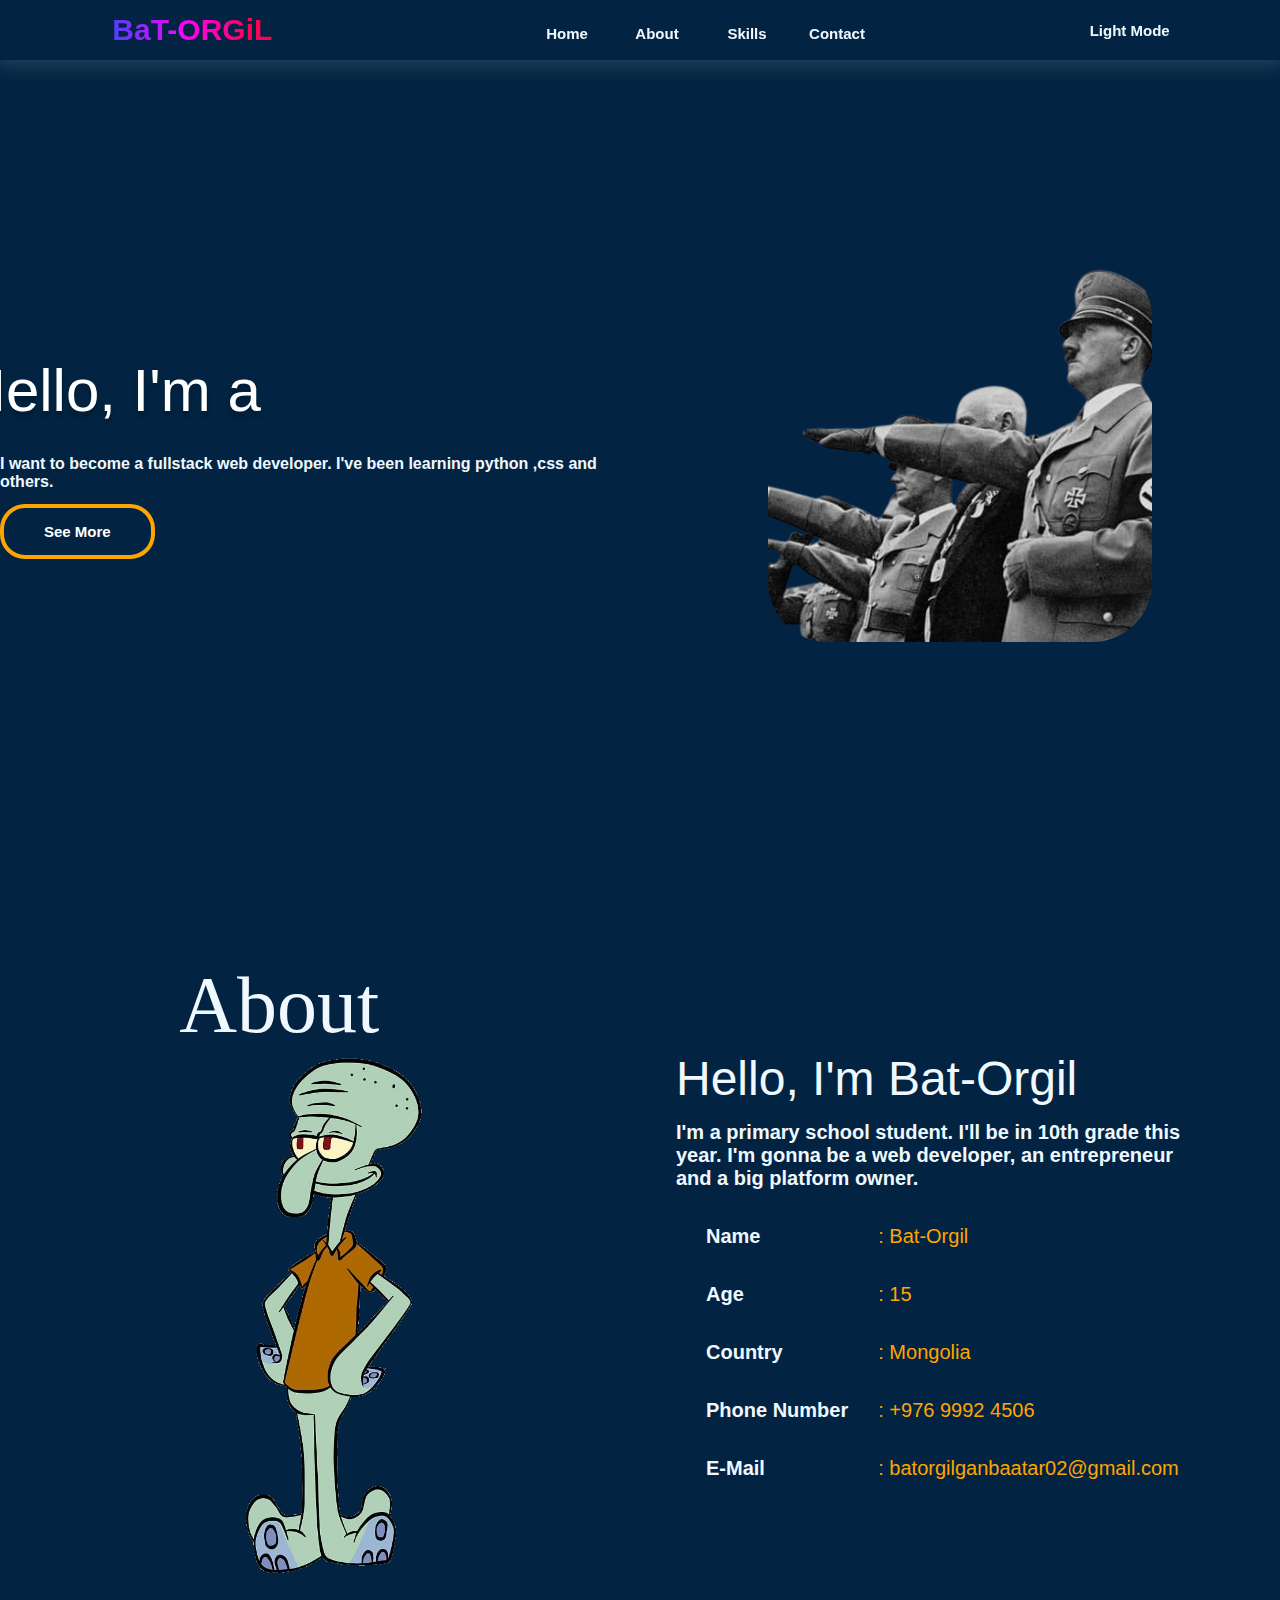
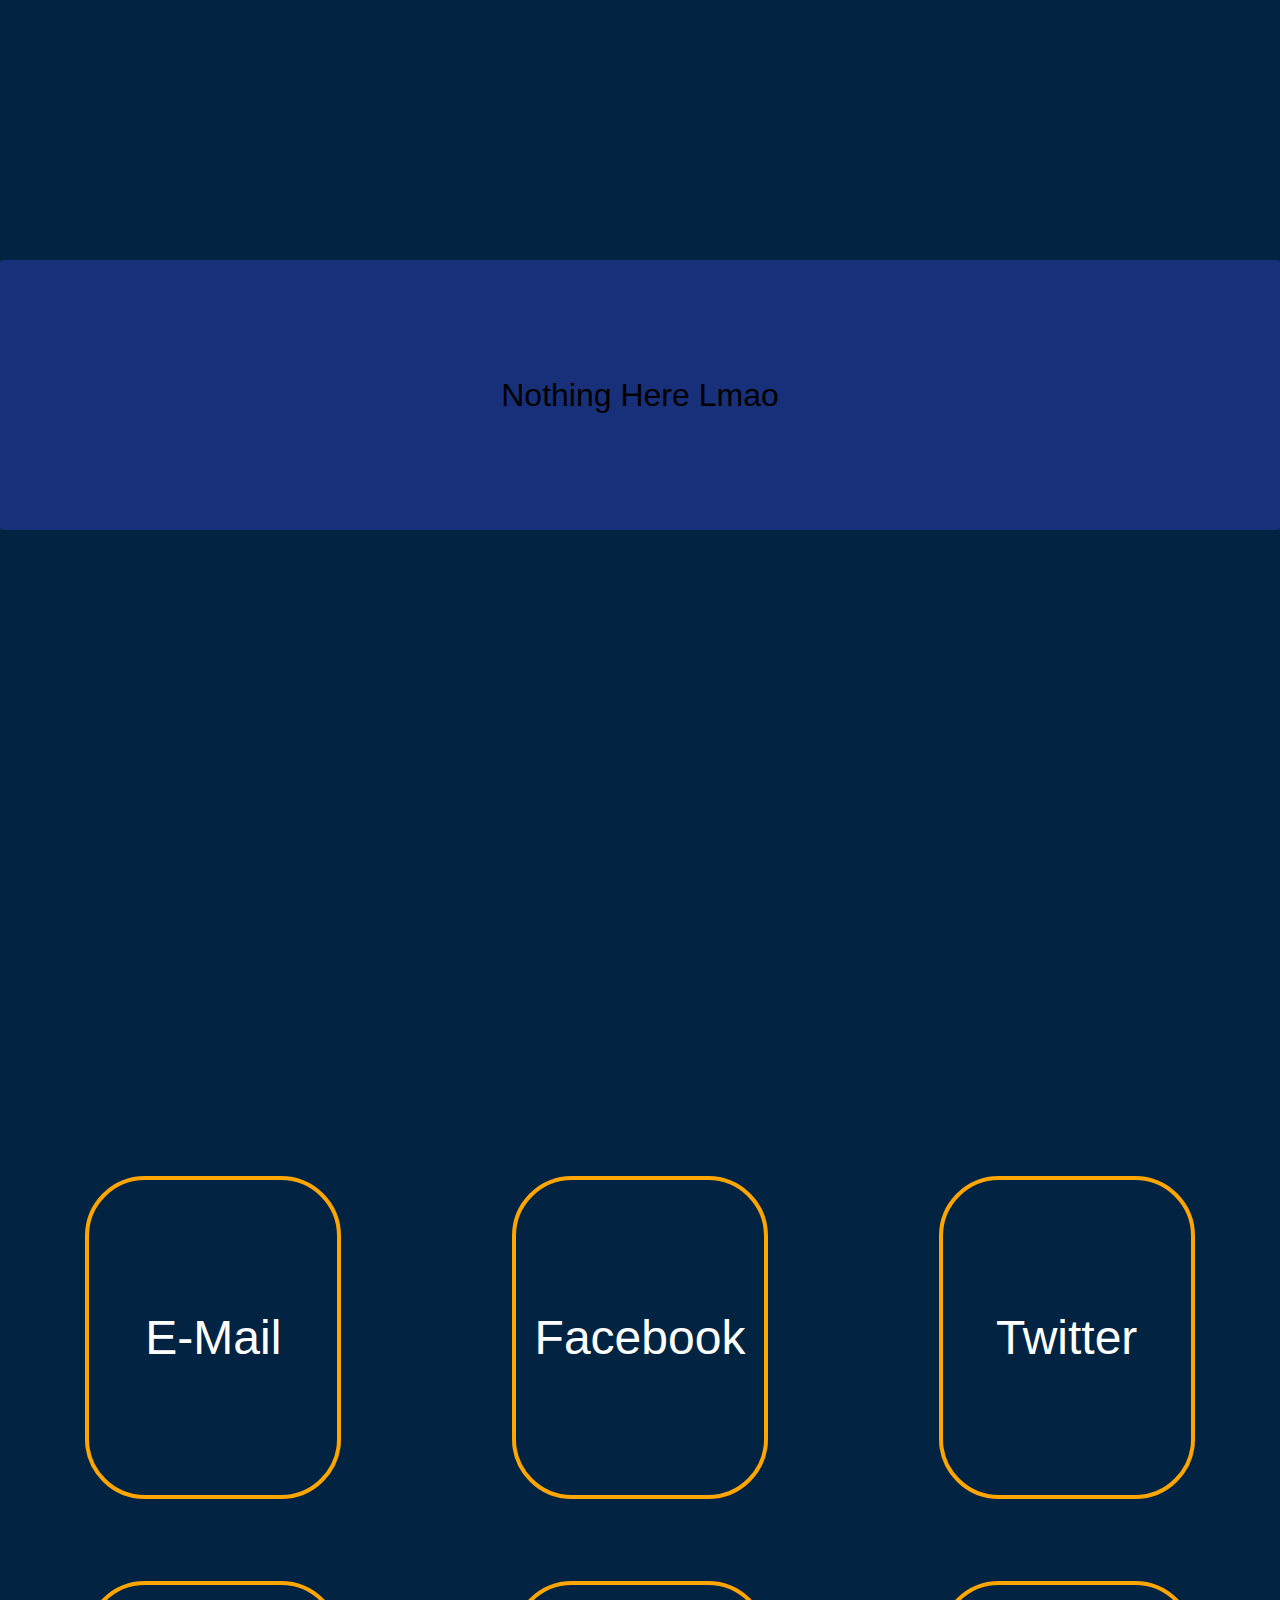
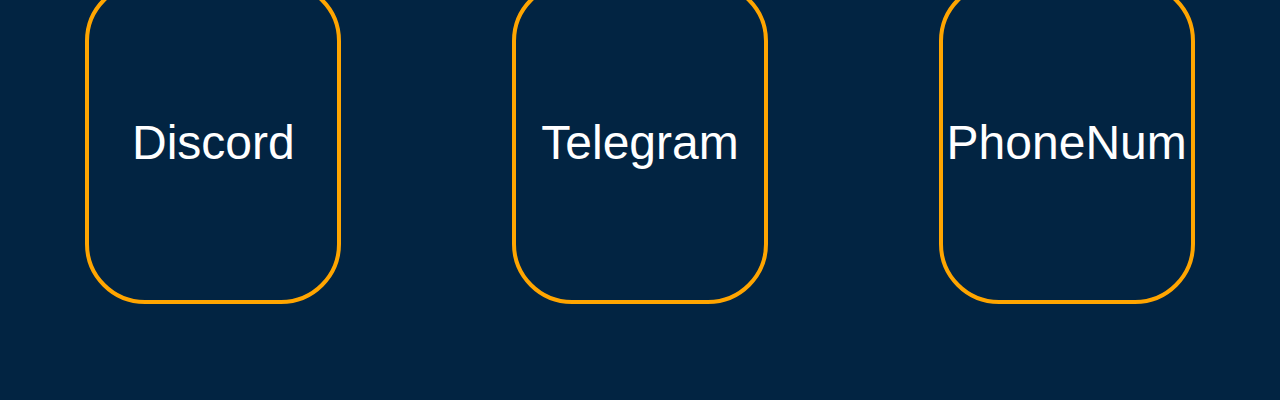
<file: index.html>
<!DOCTYPE html>
<html lang="en">

<head>
  <meta charset="UTF-8">
  <meta name="viewport" content="width=device-width, initial-scale=1.0">
  <title>Home</title>
  <link rel="stylesheet" href="style.css">
</head>

<body>
  <script src="t.js"></script>
  <style>
    body {
      background-color: rgb(2, 36, 66);
      background-repeat: no-repeat;
      background-size: cover;
    }

    section {
      background-repeat: no-repeat;
      background-size: cover;
    }
  </style>
  <div class="navbar">
    <h4>BaT-ORGiL</h4>

    <div class="menu-container">
      <ul class="list">
        <li><a href="#home" class="text-with-border">Home</a></li>
        <li><a href="#about" class="text-with-border">About</a></li>
        <li><a href="#skills" class="text-with-border">Skills</a></li>
        <li><a href="#contact" class="text-with-border">Contact</a></li>
      </ul>
    </div>

    <a onclick="myFunction()" class="text-with-border">Light mode</a>
  </div>
  <section id="home">
    <div class="container">
      <div class="left">
        <div class="Slider-container">
          <div class="slider">
            <div class="caption">
              Hello, I'm a
              <div class="text-box">
                <div>nigg-</div>
                <div>gamer!</div>
                <div>student!</div>
              </div>
            </div>
          </div>
          <h2>I want to become a fullstack web developer. I've been learning python ,css and others.</h2>
          <a href="https://www.youtube.com/watch?v=dQw4w9WgXcQ" target="_blank" class="button">See More</a>
        </div>
      </div>
      <div class="right">
        <img class="pro" src="zhitler.png" alt="" />
      </div>
    </div>
  </section>
  <section class="section" id="about">
    <div class="section-header">
      <span class="glow" style="margin-top:60px">About</span>
    </div>
    <div class="section-body">
      <img class="squidward" src="zSquidward.png">
      <div class="section-body-text">
        <p style="font-weight:400; font-size: 3rem; margin:0; font-family: 'Poppins', sans-serif;;">Hello, I'm Bat-Orgil
        </p>
        <p class="about-text">I'm a primary school student. I'll be in 10th grade this year. I'm gonna be a web
          developer, an entrepreneur and a big platform owner.</p>
        <div class="just-row">
          <div class="column-text">
            <p class="about-text">Name</p>

            <p class="about-text">Age</p>

            <p class="about-text">Country</p>

            <p class="about-text">Phone Number</p>


            <p class="about-text">E-Mail</p>

          </div>
          <div class="column-text">
            <p class="about-text-details">: Bat-Orgil</p>
            <p class="about-text-details">: 15</p>
            <p class="about-text-details">: Mongolia</p>
            <p class="about-text-details">: +976 9992 4506</p>
            <p class="about-text-details">: batorgilganbaatar02@gmail.com</p>
          </div>
        </div>
      </div>
    </div>

  </section>
  <section class="skills-section" id="skills">
    <div class="skills-body" style="margin-top: 60px;">
      <p style="color:black; font-size: 2rem; font-family:'Poppins',sans-serif;">Nothing Here Lmao</p>
    </div>
  </section>
  <section class="contact-section" id="contact">
    <div class="contact-row" style="margin-top: 80px;">
      <div class="contact-column">
        <div class="contact-box">
          <a href="" class="contact-button">E-Mail</a>
        </div>
        <div class="contact-box-gap"></div>

        <div class="contact-box">
          <a href="" class="contact-button">Discord</a>
        </div>
      </div>
      <div class="contact-column">
        <div class="contact-box">
          <a href="" class="contact-button">Facebook</a>
        </div>
        <div class="contact-box-gap"></div>

        <div class="contact-box">
          <a href="" class="contact-button">Telegram</a>
        </div>
      </div>
      <div class="contact-column">
        <div class="contact-box">
          <a href="" class="contact-button">Twitter</a>
        </div>
        <div class="contact-box-gap"></div>

        <div class="contact-box">
          <a href="" class="contact-button">PhoneNum</a>
        </div>
      </div>
    </div>
  </section>

</body>

</html>
</file>
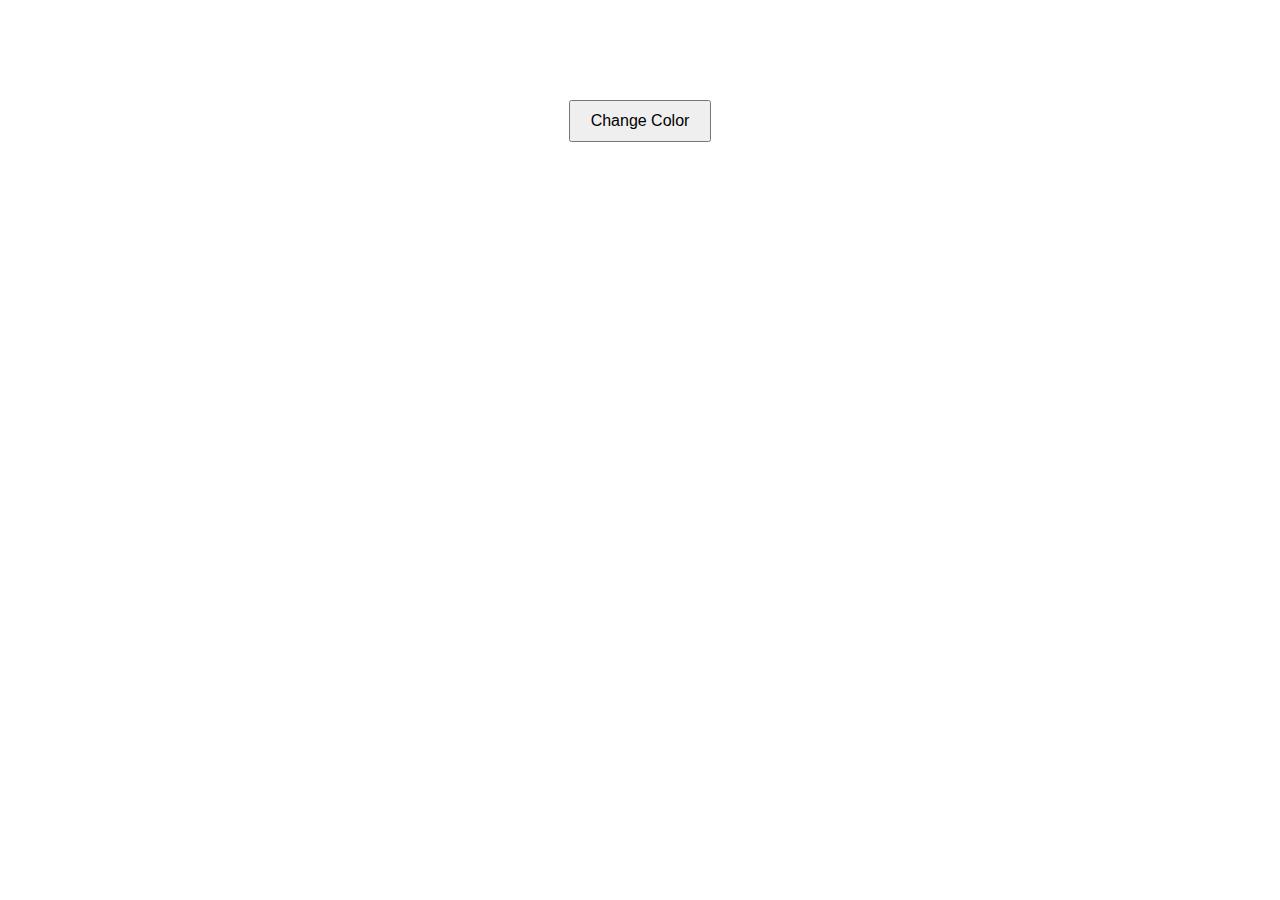
<file: project.html>
<!DOCTYPE html>
<html>
<head>
  <title>Change Background Color</title>
  <style>
    body {
      text-align: center;
    }

    .container {
      margin-top: 100px;
    }

    .color-btn {
      padding: 10px 20px;
      font-size: 16px;
      cursor: pointer;
    }
  </style>
</head>
<body>
  <div class="container">
    <button class="color-btn">Change Color</button>
  </div>

 
  </script>
</body>
</html>
</file>
<file: style.css>
body {
  margin: 0px;
  color:aliceblue;
 }
html {
  scroll-behavior: smooth;
}
.content {
  height: 1000px; 
}

.light-mode{
  background-color: rgba(255, 255, 255, 0.753);
  color:rgb(2, 36, 66);
}

.body {
    font-family: Arial, sans-serif;
    margin: 0;
    padding: 20px;
}

h1 {
  display: flex;
  align-items: start;
    
    font-size: 4rem;
    font-weight: 850;
    font-family: Arial, Helvetica, sans-serif;
}
h2{
  
  text-align: start;
  font-size: 1rem;
  font-family: Arial, Helvetica, sans-serif;
  flex-wrap:wrap;
}

.left-menu{
    display: flex;
    width:50%;
    flex-direction: row;
    justify-content: flex-start;
}
.right-menu{
  display: flex;
  width:50%;
  flex-direction: row;
  justify-content: flex-end;
}
.logo-nutz{
  width: 50px;
  height: 50px;
  display:flex;
  flex-direction:start;
}
.menu-item {
  font-size: 1.5rem;
  flex: 1;
}
.container{
  display: flex;
  flex-direction:row;
  flex: 1;
  /* margin-left: 140px; */
}
.section{
  display:flex;
  flex-direction: column;
  height: 100vh;
  width: 100vw;
  background-color: rgb(2, 36, 66);
  background-size: cover;
  background-repeat: no-repeat;
}
.menu-container {
  display: flex;
  justify-content: center;
  align-items: center;
}

.list {
  display: flex;
  justify-content: space-between;
  font-size: 2rem;
  list-style-type: none;
}

.text-with-border {
  color:aliceblue;
  font-size: 15px;
  font-weight: 700;
  font-family: 'Poppins', sans-serif;
  border: 3px solid transparent;
  border-radius: 25px;
  padding: 2px 10px;
}


.section-header{
  display: flex;
  width: 100vw;
  /* height: 50px; */
  
  margin-left:14vw;
  
}
.section-body{
  display:flex;
  flex-direction: row;
  height:fit-content;
}
.section-body-text{
  flex-direction: column;

  width: 40vw;
  
}
.squidward {
  height: 60vh;
  width: auto;
  margin-right: 10vw;
  margin-left: 10vw;
  object-fit: cover;
  border-radius: 60px;
  animation: move 2s ease-in-out infinite; 
 
}

@keyframes move {
  0%{
    transform:translateY(0);
  }  
  50%{
    transform: translateY(25px);
  }
  100%{
    transform: translateY(0px);
  }
 
  
}


.about-text{
  
  font-size: 20px;
  font-weight:600;
  font-family:'Poppins', sans-serif;
  margin-top:15px;
}
.about-text-details{
  color:orange;
  font-size: 20px;
  font-family:'Poppins', sans-serif;
  margin-top: 15px;
  justify-content: center;
  align-items: center;
  

}
.column-text{
  display: flex;
  flex-direction: column;
  height: 50vh;
  margin-left:30px;
}
.just-row{
  display:flex;
  flex-direction: row;
  justify-content: start;
  font-family:'Poppins', sans-serif; 
  font-weight: 500;
  margin-top:20px;
}

  
  
.left{
  flex:1;
  height:100vh;
  display:flex;
  flex-direction: column;
  justify-content: center;
  align-items: end;
 
}
.right{
  flex:1;
  display:flex;
  flex-direction:column;
  justify-content:center;
  align-items: center;

}
.pro{
  width:30vw;
  height:30vw;
  object-fit: cover;
  border-radius: 60px;
  transition: transform 0.7s;
}
.pro:hover{
  transform: scale(1.05);
  
}
.navbar{
  display:flex;
  height: 60px;
  flex-direction: row;
  justify-content: space-around;
  align-items: center;
  position: fixed;
  background-color:rgb(2, 36, 66); 
  width: 100%;
  box-shadow: 0px 0px 20px 5px #f7f3ff28;
}


.BACK {
  background-image: url(background.png);
}
.div-container{
  height:200px;
  width:100vw
}
.banner-btn{
  -webkit-tap-highlight-color: rgba(0,0,0,0);
  -webkit-text-size-adjust: 100%;
  font-family: 'Poppins', sans-serif;
  margin: 0;
  box-sizing: border-box;
  outline: none;
  list-style: none;
  word-wrap: break-word;
  text-decoration: none;
  color: #fff;
  font-size: 15px;
  margin-top: 30px;
  text-transform: uppercase;
  padding: 15px 30px;
  letter-spacing: 0.5px;
  font-weight: 600;
  background: transparent;
  border-radius: 25px;
  line-height: 10px;
  border: 2px solid #fff;
  transition: all 0.4s ease-in-out 0s;
}
.button {
    display: inline-block;
    padding: 15px 40px;
    background-color:none ;
    color: #fff;
    border: 4px solid rgba(240, 248, 255, 0.4);
    text-decoration: none;
    font-family: Arial, Helvetica, sans-serif;
    font-weight: bold;
    border-radius: 25px;
    border-color: orange;
    transition: all 0.4s ease-in-out 0s;
}
  .button:hover {
    opacity: 1;
    background-color:orange;
}













/* CONTACT */
.contact-container {
  
  width:35vh;
  
}
.contact-box-gap{
  width:20vw;
  height:10vh;
}
.contact-column{
  display:flex;
  align-items: center;
  flex-direction:column;
  width:35vw;
}
.contact-row{
  display:flex;
  flex-direction:row;
  justify-content: space-around;
  margin-top: 50px;
}
.contact-box {
  display:flex;
  justify-content: center;
  align-items: center;
  width: 20vw;
  height: 35vh;
 
}
.contact-box:hover{
  transform:ease-out;
}
.contact-button {
  display: flex;
  justify-content: center;
  align-items: center;
  height: 35vh;
  width: 20vw;
  background-color: transparent;
  color: #fff;
  border: 4px solid rgba(240, 248, 255, 0.4);
  text-decoration: none;
  font-family: Impact, Haettenschweiler, 'Arial Narrow Bold', sans-serif;
  font-weight: 300;
  font-size: 3rem;
  border-radius: 60px;
  border-color: orange;
  transition: 0.4s;
  
}
.contact-button:hover {
  
  opacity: 1;
  transform: scale(1.1); 
  background-color: orange;
}








.skillslogo{
  display:flex;
  height: 70px;
  
}

.skillsNavigation{
  position:fixed;
  flex-direction: row;
  justify-content: space-between;
  height: 50px;
  right:0;
  left:0;
  background-color: navy;
  box-sizing:border-box;
  -webkit-box-shadow:0px 17px 59px 11px rgba(63, 0, 199, 0.62);
  -moz-box-shadow:0px 17px 59px 11px rgba(63, 0, 199, 0.62);
  box-shadow:0px 17px 59px 11px rgba(63, 0, 199, 0.62);
}

 h4  {
  font-size: 30px;
  margin:15px;
  font-family: Arial, Helvetica, sans-serif;
  color:#1100ff;
  background-image: -webkit-linear-gradient(
    0deg,
    #4d40ff 0%,
    magenta 46%,
    #ff0055 86%
  );
  background-clip: text;
  -webkit-background-clip: text;
  text-emphasis-color: transparent;
  -webkit-text-fill-color: transparent;
}


li{
  display: inline-block;
  
  width: 90px;
  height: 40px;
 
  font-weight: bold;
  list-style: none;
  text-align: center;;
  text-transform: uppercase;
}
.light-mode {
  background-color: aliceblue;
  color: black;

  
}

a {
  
  font-size: 15px;
  font-family: Arial, Helvetica, sans-serif;
  text-decoration: none;
  transition:0.5s;
  text-transform: capitalize;
}
a:hover{
  color: black;
  background-color:rgba(240, 248, 255, 2);
  box-shadow: 0px 0px 100px 40px #f7f3ff;
  
}
.glow {
  font-size: 80px;
  
  text-align: center;
  -webkit-animation: glow 2s ease-in-out infinite alternate;
  -moz-animation: glow 2s ease-in-out infinite alternate;
  animation: glow 2s ease-in-out infinite alternate;
}

@-webkit-keyframes glow {
  from {
    
    text-shadow: 
    0 0 10px #0026ff, 
    0 0 20px #1336fa, 
    0 0 30px #2243fd, 
    0 0 40px #3e5bfa, 
    0 0 50px #5f77ff, 
    0 0 60px #7c90ff, 
    0 0 70px #0026ff;
  }
  to {
    
    text-shadow: 
    0 0 20px #7700ff, 
    0 0 30px #8217fd, 
    0 0 40px #8c27ff, 
    0 0 50px #9a42ff, 
    0 0 60px #a456fd, 
    0 0 70px #b06dfc, 
    0 0 80px #c296f5;
  }
}


















.skills-section{
  display:flex;
  flex-direction: column;
  justify-content: start;
  height: 100vh;
  width: 100vw;
  background-color: rgb(2, 36, 66);
  background-size: cover;
  background-repeat: no-repeat;
  }
.skills-body  {
  display: flex;
  height: 30vh;
  align-items: center;
  justify-content: center;
  margin: 0;  
 
  background: rgba(75, 75, 250, 0.3);
  border-radius: 3px;
  background-image: url('https://static.pexels.com/photos/414171/pexels-photo-414171.jpeg');
  background-size:cover;
   -webkit-animation: slidein 10s;
   animation: slidein 10s;
  
   -webkit-animation-fill-mode: forwards;
   animation-fill-mode: forwards;
  
   -webkit-animation-iteration-count: infinite;
   animation-iteration-count: infinite;
  
   -webkit-animation-direction: alternate;
   animation-direction: alternate;              
  }
  
 @-webkit-keyframes slidein {
  from {background-position: top; background-size:3000px; }
  to {background-position: -100px 0px;background-size:2750px;}
  }
  
 @keyframes slidein {
  from {background-position: top;background-size:3000px; }
  to {background-position: -100px 0px;background-size:2750px;}
  
  }
  
  
.contact-section{
  display:flex;
  flex-direction: column;
  justify-content: start;
  height: 100vh;
  width: 100vw;
  background-color: rgb(2, 36, 66);
  background-size: cover;
  background-repeat: no-repeat;
  }
  
 
  
  
  
  
  .text-box {
    display: inline-block;
    position: relative;
  }
  
  .text-box div {
    display: inline-block;
    position: absolute;
    top: -200px;
    transform: rotateX(-90deg);
    opacity: 0;
    text-shadow: 0px 5px 5px rgba(0, 0, 0, 0.25);
    animation-timing-function: ease;
  }
  
  .text-box div:nth-child(1) {
    animation: rollDown 10s forwards infinite;
  }
  
  .text-box div:nth-child(2) {
    animation: rollDown2 10s forwards infinite;
  }
  
  .text-box div:nth-child(3) {
    animation: rollDown3 10s forwards infinite;
  }
  
  @keyframes rollDown {
    0% {
      top: -200px;
      transform: rotateX(-90deg);
    }
    11% {
      top: -74px;
      transform: rotateX(0deg);
      opacity: 1;
    }
    22% {
      top: -74px;
      transform: rotateX(0deg);
      opacity: 1;
    }
    33% {
      top: 50px;
      transform: rotateX(30deg);
      opacity: 0;
    }
  }
  
  @keyframes rollDown2 {
    33% {
      top: -200px;
      transform: rotateX(-90deg);
    }
    44% {
      top: -74px;
      transform: rotateX(0deg);
      opacity: 1;
    }
    55% {
      top: -74px;
      transform: rotateX(0deg);
      opacity: 1;
    }
    66% {
      top: 50px;
      transform: rotateX(30deg);
      opacity: 0;
    }
  }
  
  @keyframes rollDown3 {
    66% {
      top: -200px;
      transform: rotateX(-90deg);
    }
    77% {
      top: -74px;
      transform: rotateX(0deg);
      opacity: 1;
    }
    88% {
      top: -74px;
      transform: rotateX(0deg);
      opacity: 1;
    }
    99% {
      top: 50px;
      transform: rotateX(30deg);
      opacity: 0;
    }
  }
.slider {
  height: 100px;
  
   text-align: center;
   position: relative;
 }
.slider-container{
  width:  25vw;
  display: flex;
  flex-direction: column;
  align-items: end;
 
}
.caption {
  font-family: 'Poppins', sans-serif;
  line-height: 100px;
  font-size: 60px;
  color: #fff;
  position: relative;
  top: 50%;
  transform: translateY(-50%);
  text-shadow: 0px 5px 5px rgba(0, 0, 0, 0.25);
  margin-left: -400px;
}
</file>
